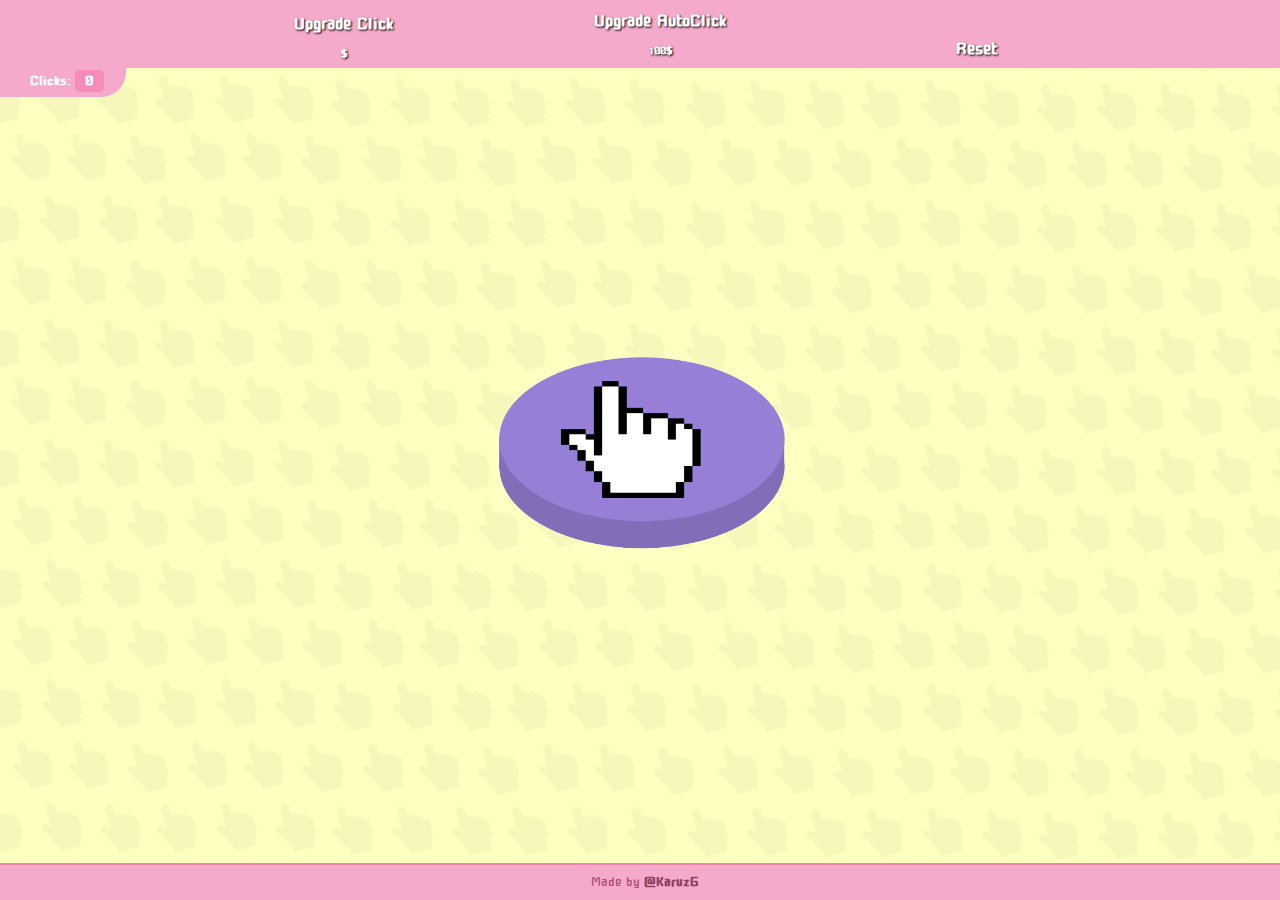
<file: index.html>
<!DOCTYPE html>
<html lang="en">
<head>
    <meta charset="UTF-8">
    <meta http-equiv="X-UA-Compatible" content="IE=edge">
    <meta name="viewport" content="width=device-width, initial-scale=1.0">
    <link rel="stylesheet" href="Styles/main.css">
    <title>Clicker</title>
    <link rel="preconnect" href="https://fonts.googleapis.com">
    <link rel="preconnect" href="https://fonts.gstatic.com" crossorigin>
    <link href="https://fonts.googleapis.com/css2?family=Cute+Font&display=swap" rel="stylesheet">
    <meta name="viewport" content="width=device-width, initial-scale=1.0, maximum-scale=1.0, user-scalable=no">
</head>
<body>
    <header>
        <ol class="header">
            <li class="upgradeButton" onclick=mejoraClick()>
                <p>Upgrade Click</p>
                <p class="prices"><label id="pricePower"></label>$</p>
            </li>
            <li class="upgradeButton" id="pasiveClicksUpgradeButton">
                <p>Upgrade AutoClick</p>
                <p class="prices"><label id="pricePasive"></label>$</p>
            </li>
            <li id="resetButton">
                <p onclick=reset()>Reset</p>
            </li>
        </ol>
    </header>
    <main>
        <p id="clicksContainer">Clicks: <label id="clickCounter">0</label> </p>
        <div>
            <div id="allButHeader">
                <img src="img/cursor1.png" id="unclickedImg" onclick="clicked()" alt="">
            </div> 
        </div>
    </main>
    <footer id="footer">
        <p>Made by <a href="https://github.com/KaruzG">@KaruzG</a></p>
    </footer>
    <script src="JS/index.js"></script>
    <script src="JS/style.js"></script>
</body>
</html>
</file>
<file: Styles/main.css>
body {
    margin: 0px;
    font-family: 'Cute Font', cursive;
    font-size: 20px;
    background-image: url("../img/background.png");
}

p {
    text-decoration: none;
    color: rgb(255, 255, 255);
}

/* -----------------------HEADER---------------------- */
ol.header {
    text-align: center;
    background-color: #F5A9CB;
    margin: 0%;
    text-shadow: 1px 1px 2px black;
    font-size: 25px;
}

ol.header li  {
    display: inline-block;
    margin: 0;
    height: fit-content;
    width: 25%;
}
ol.header p  {
    font-weight: bold;
    display: flex;
    justify-content: center;
    align-items: center;
    height: 40px;
    margin: 0;
    cursor: pointer;
    user-select: none;
    -moz-user-select: none;
    -webkit-user-select: none;
    -ms-user-select: none;
}

/* Te quedas intentando poner el reset bien */

ol.header li.upgradeButton:hover p {
    background-color: #fb98c5;
    transition: 0.2s ease-in-out;
}

#resetButton {
    top: 0;
    bottom: 100px;
}

#resetButton:hover {
    background-color: #fb98c5;
    transition: 0.2s ease-in-out;
}

.prices {
    display: flex;
    max-height: 20px;
    font-size: 15px;
}
/* --------------------------------------------------- */



/* -----------------------MAIN---------------------- */
#clicksContainer {
    background-color: #F5A9CB;
    margin-top: 0%;
    margin-bottom: 0%;
    width: fit-content;
    border-top: 2px #fb98c5;
    -webkit-border-radius: 0px 0px 25px 0px;
    border-radius: 0px 0px 25px 0px;
    padding: 1px 22px 3px 30px;
    font-weight: bold;
    
}

#clickCounter {
    background-color: #f58cbb;
    padding: 1px 10px;
    border-radius: 5px;
}

#allButHeader {
    height: 86vh;
    width: 100%;
}

#clickMe {
    width: 100px;
    height: 100px;
    background-color: rgb(0, 0, 0);
    cursor: pointer;
}

#unclickedImg {
    max-height: 200px;
    user-select: none;
    position: absolute;
    top: 50%;
    left: 50%;
    transform: translate(-50%, -50%);
}
/* ------------------------------------------------- */


/* ----------------------FOOTER--------------------- */
footer {
    background-color: #F5A9CB;
    position: fixed;
    left: 0;
    bottom: 0;
    padding: 5px;
    width: 100%;
    border-top: 2px solid #ee87b5;
    text-align: center;
}

footer p {
    margin: 0;
    color: #b24f7b;
}

footer a {
    text-decoration: none;
    color: #8f3f63;
    font-weight: bold;
}
/* ------------------------------------------------- */
</file>
